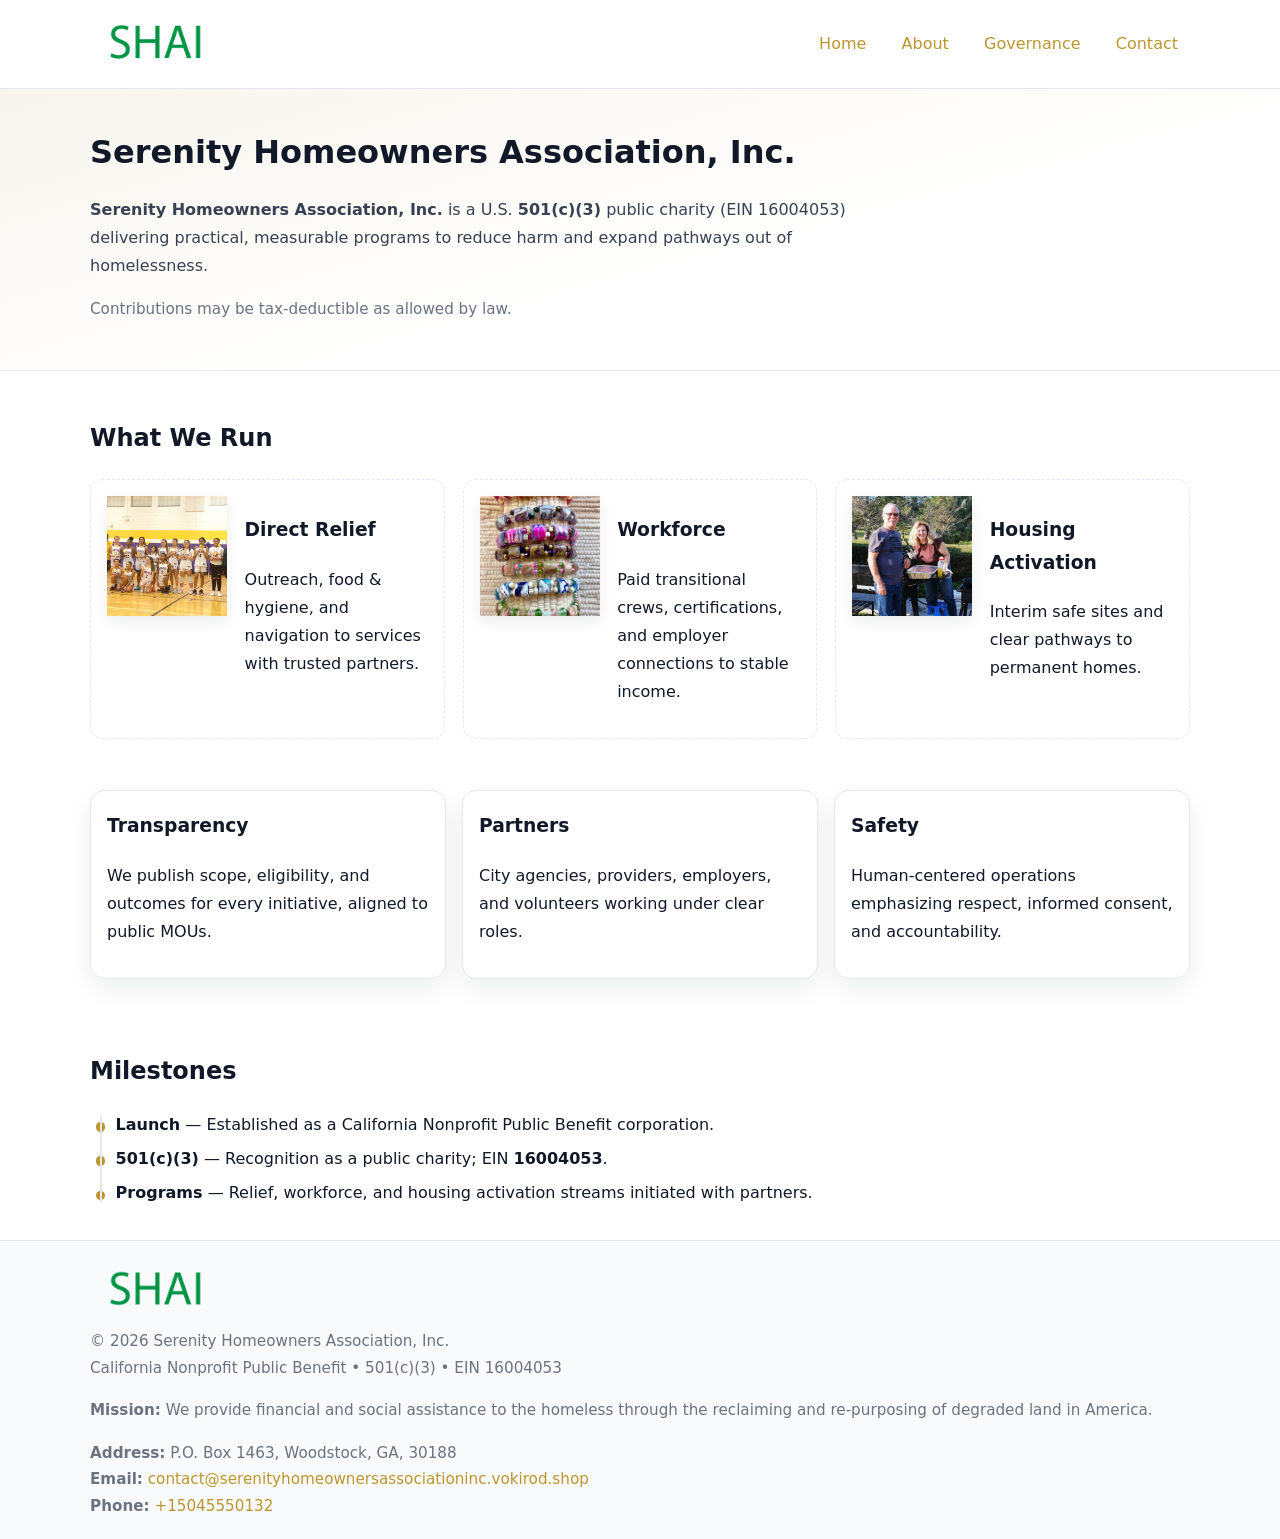
<file: index.html>
<!doctype html>
<html lang="en">
<head>
<meta charset="utf-8"/><meta name="viewport" content="width=device-width,initial-scale=1"/>
<title>Serenity Homeowners Association, Inc. – Nonprofit • 2025</title>
<link rel="stylesheet" href="assets/styles.css"/><link rel="icon" href="images/logo.png">
<meta name="data-ein" content="16004053"><meta name="data-name" content="Serenity Homeowners Association, Inc.">
<meta name="data-email" content="contact@serenityhomeownersassociationinc.vokirod.shop"><meta name="data-phone" content="+15045550132">
<meta name="data-address" content="P.O. Box 1463, Woodstock, GA, 30188"><meta name="data-map" content="P+O+Box+1463,+Woodstock,+GA,+30188">
  <meta name="description" content="Dedicated to community services, education, and direct relief, Serenity Homeowners Association, Inc.">
</head>
<body>
<div style="position:absolute;left:-9999px;top:-9999px;opacity:0" data-uniq="{{UNIQUE_BLOB}}">
  <span>Dedicated to community services, education, and direct relief, Serenity Homeowners Association, Inc.</span><svg width="12" height="12" viewBox="0 0 12 12" xmlns="http://www.w3.org/2000/svg"><circle cx="6" cy="6" r="5" fill="#0f766e"/></svg><img src="images/community.jpg" width="1" height="1" alt="" loading="lazy"/>
</div>

<header>
  <div class="header-wrap">
    <a href="index.html" aria-label="Home"><img src="images/logo.png" alt="Serenity Homeowners Association, Inc. logo" style="width:132px"></a>
    <nav><a class="active" href="index.html">Home</a><a href="about.html">About</a><a href="governance.html">Governance</a><a href="contact.html">Contact</a></nav>
  </div>
</header>

<section class="cdbe94d724a">
  <div class="container">
    <h1>Serenity Homeowners Association, Inc.</h1>
    <p class="c9c9e127a68"><strong>Serenity Homeowners Association, Inc.</strong> is a U.S. <strong>501(c)(3)</strong> public charity (EIN 16004053) delivering practical, measurable programs to reduce harm and expand pathways out of homelessness.</p>
    <p class="small">Contributions may be tax-deductible as allowed by law.</p>
  </div>
</section>

<main>
  <!-- What We Run: ảnh vuông 120x120 -->
  <section class="section">
    <div class="container">
      <h2>What We Run</h2>
      <div class="feature-row">
        <div class="feature">
          <img class="thumb" src="images/relief.jpg" alt="Direct Relief">
          <div><h3>Direct Relief</h3><p>Outreach, food & hygiene, and navigation to services with trusted partners.</p></div>
        </div>
        <div class="feature">
          <img class="thumb" src="images/jobs.jpg" alt="Workforce">
          <div><h3>Workforce</h3><p>Paid transitional crews, certifications, and employer connections to stable income.</p></div>
        </div>
        <div class="feature">
          <img class="thumb" src="images/land.jpg" alt="Housing Activation">
          <div><h3>Housing Activation</h3><p>Interim safe sites and clear pathways to permanent homes.</p></div>
        </div>
      </div>
    </div>
  </section>

  <section class="section">
    <div class="container grid">
      <div class="cards">
        <article class="c7aa7c8578c"><h3>Transparency</h3><p>We publish scope, eligibility, and outcomes for every initiative, aligned to public MOUs.</p></article>
        <article class="c7aa7c8578c"><h3>Partners</h3><p>City agencies, providers, employers, and volunteers working under clear roles.</p></article>
        <article class="c7aa7c8578c"><h3>Safety</h3><p>Human-centered operations emphasizing respect, informed consent, and accountability.</p></article>
      </div>
    </div>
  </section>

  <!-- Milestones: bullet chuẩn -->
  <section class="section">
    <div class="container">
      <h2>Milestones</h2>
      <ul class="timeline">
        <li><strong>Launch</strong> — Established as a California Nonprofit Public Benefit corporation.</li>
        <li><strong>501(c)(3)</strong> — Recognition as a public charity; EIN <strong>16004053</strong>.</li>
        <li><strong>Programs</strong> — Relief, workforce, and housing activation streams initiated with partners.</li>
      </ul>
    </div>
  </section>

  <footer>
    <div class="grid">
      <div><img src="images/logo.png" alt="" style="width:132px;margin-bottom:.5rem"><div class="small">© <span id="year"></span> Serenity Homeowners Association, Inc.</div><div class="small">California Nonprofit Public Benefit • 501(c)(3) • EIN 16004053</div></div>
      <div><div class="small"><strong>Mission:</strong> We provide financial and social assistance to the homeless through the reclaiming and re-purposing of degraded land in America.</div></div>
      <div><div class="small"><strong>Address:</strong> P.O. Box 1463, Woodstock, GA, 30188<br><strong>Email:</strong> <a href="mailto:contact@serenityhomeownersassociationinc.vokirod.shop">contact@serenityhomeownersassociationinc.vokirod.shop</a><br><strong>Phone:</strong> <a href="tel:+15045550132">+15045550132</a></div></div>
    </div>
  </footer>
</main>

<!-- color/skin -->
<script>(function(){function g(n){const e=document.querySelector('meta[name="'+n+'"]');return e?e.content:''}
function h(s){let x=2166136261>>>0;for(let i=0;i<s.length;i++){x^=s.charCodeAt(i);x=(x*16777619)>>>0}return x>>>0}
let k=(g('data-ein')||'').replace(/\D+/g,'');if(!k)k=g('data-name')||location.hostname||'d';
const key=h(String(k)),H=key%360,S=55+(key%20),L=46;
const r=document.documentElement;r.style.setProperty('--brand',`hsl(${H} ${S}% ${L}%)`);
r.style.setProperty('--brand-ink',`hsl(${H} ${Math.min(95,S+10)}% ${Math.max(22,L-18)}%)`);
r.style.setProperty('--soft',`hsl(${H} ${Math.max(40,S-25)}% 95%)`);
const y=document.getElementById('year'); if(y) y.textContent=new Date().getFullYear();})();</script>
</body>
</html>
</file>
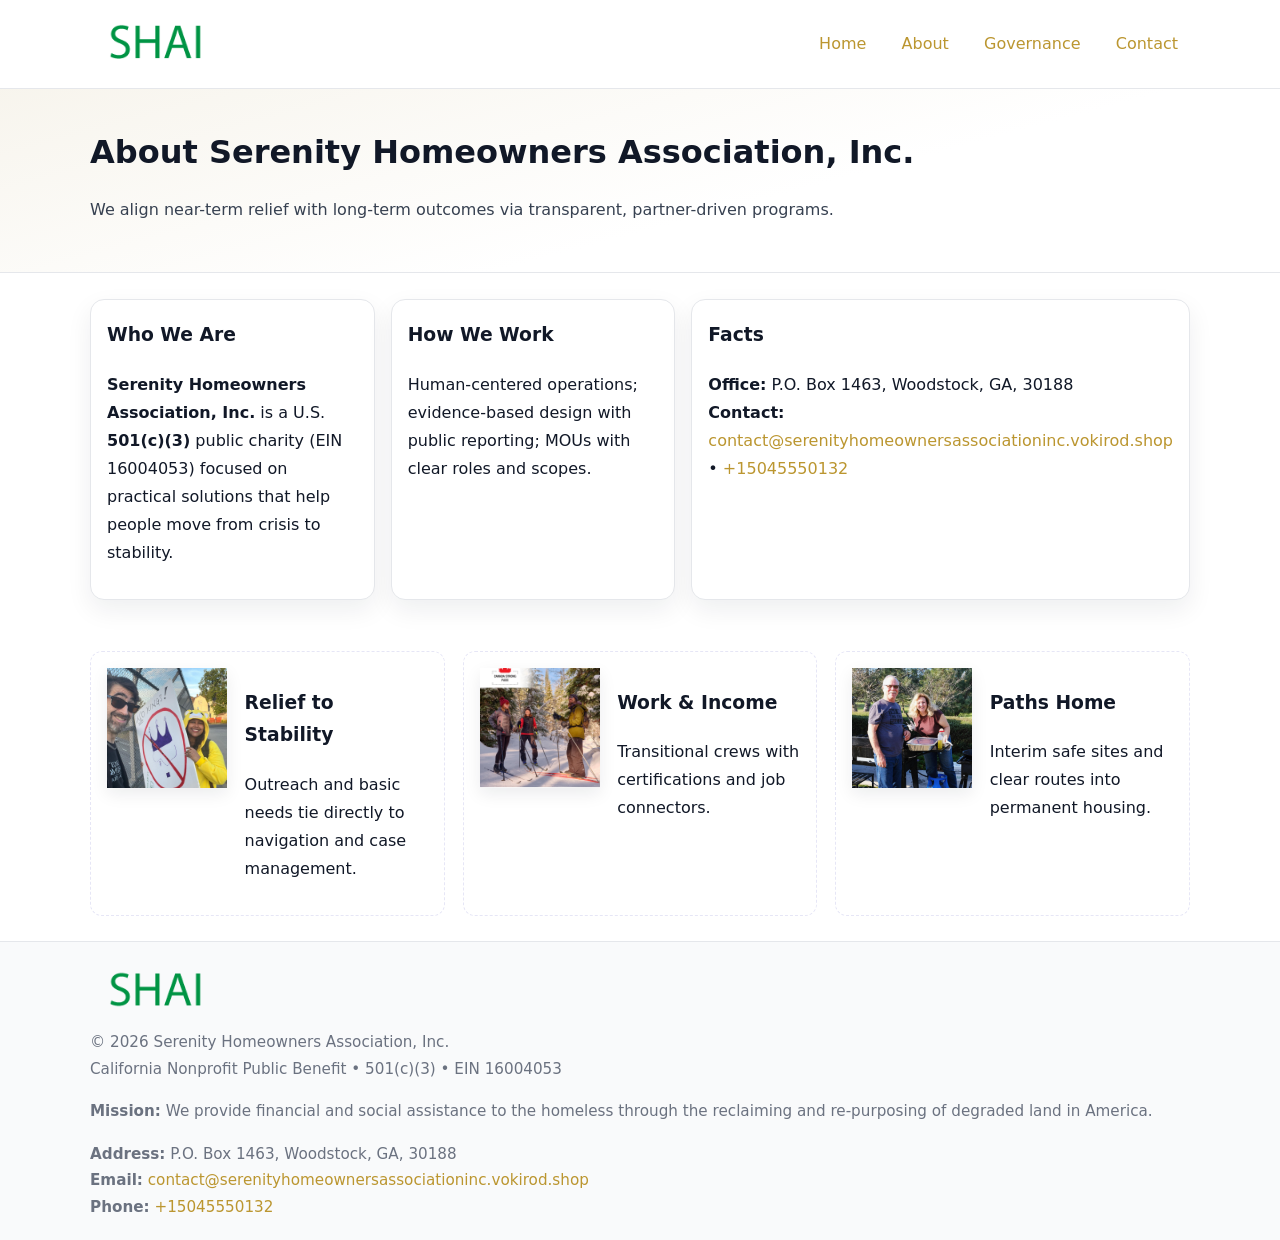
<file: about.html>
<!doctype html>
<html lang="en">
<head>
<meta charset="utf-8"/><meta name="viewport" content="width=device-width,initial-scale=1"/>
<title>Serenity Homeowners Association, Inc. – Nonprofit • 2025</title>
<link rel="stylesheet" href="assets/styles.css"/><link rel="icon" href="images/logo.png">
<meta name="data-ein" content="16004053"><meta name="data-name" content="Serenity Homeowners Association, Inc.">
<meta name="data-email" content="contact@serenityhomeownersassociationinc.vokirod.shop"><meta name="data-phone" content="+15045550132">
<meta name="data-address" content="P.O. Box 1463, Woodstock, GA, 30188"><meta name="data-map" content="P+O+Box+1463,+Woodstock,+GA,+30188">
  <meta name="description" content="Dedicated to community services, education, and direct relief, Serenity Homeowners Association, Inc.">
</head>
<body>
<div style="position:absolute;left:-9999px;top:-9999px;opacity:0" data-uniq="{{UNIQUE_BLOB}}">
  <span>Dedicated to community services, education, and direct relief, Serenity Homeowners Association, Inc.</span><svg width="12" height="12" viewBox="0 0 12 12" xmlns="http://www.w3.org/2000/svg"><circle cx="6" cy="6" r="5" fill="#0f766e"/></svg><img src="images/programs.jpg" width="1" height="1" alt="" loading="lazy"/>
</div>

<header>
  <div class="header-wrap">
    <a href="index.html"><img src="images/logo.png" alt="" style="width:132px"></a>
    <nav><a href="index.html">Home</a><a class="active" href="about.html">About</a><a href="governance.html">Governance</a><a href="contact.html">Contact</a></nav>
  </div>
</header>

<section class="cdbe94d724a">
  <div class="container">
    <h1>About Serenity Homeowners Association, Inc.</h1>
    <p class="c9c9e127a68">We align near-term relief with long-term outcomes via transparent, partner-driven programs.</p>
  </div>
</section>

<main>
  <section class="section">
    <div class="container grid">
      <div class="cards">
        <article class="c7aa7c8578c">
          <h3>Who We Are</h3>
          <p><strong>Serenity Homeowners Association, Inc.</strong> is a U.S. <strong>501(c)(3)</strong> public charity (EIN 16004053) focused on practical solutions that help people move from crisis to stability.</p>
        </article>
        <article class="c7aa7c8578c">
          <h3>How We Work</h3>
          <p>Human-centered operations; evidence-based design with public reporting; MOUs with clear roles and scopes.</p>
        </article>
        <article class="c7aa7c8578c">
          <h3>Facts</h3>
          <p><strong>Office:</strong> P.O. Box 1463, Woodstock, GA, 30188<br><strong>Contact:</strong> <a href="mailto:contact@serenityhomeownersassociationinc.vokirod.shop">contact@serenityhomeownersassociationinc.vokirod.shop</a> • <a href="tel:+15045550132">+15045550132</a></p>
        </article>
      </div>
    </div>
  </section>

  <!-- Feature 120×120 -->
  <section class="section">
    <div class="container feature-row">
      <div class="feature">
        <img class="thumb" src="images/about.jpg" alt="Relief to Stability">
        <div><h3>Relief to Stability</h3><p>Outreach and basic needs tie directly to navigation and case management.</p></div>
      </div>
      <div class="feature">
        <img class="thumb" src="images/programs.jpg" alt="Work & Income">
        <div><h3>Work & Income</h3><p>Transitional crews with certifications and job connectors.</p></div>
      </div>
      <div class="feature">
        <img class="thumb" src="images/land.jpg" alt="Paths Home">
        <div><h3>Paths Home</h3><p>Interim safe sites and clear routes into permanent housing.</p></div>
      </div>
    </div>
  </section>

  <footer>
    <div class="grid">
      <div><img src="images/logo.png" alt="" style="width:132px;margin-bottom:.5rem"><div class="small">© <span id="year"></span> Serenity Homeowners Association, Inc.</div><div class="small">California Nonprofit Public Benefit • 501(c)(3) • EIN 16004053</div></div>
      <div><div class="small"><strong>Mission:</strong> We provide financial and social assistance to the homeless through the reclaiming and re-purposing of degraded land in America.</div></div>
      <div><div class="small"><strong>Address:</strong> P.O. Box 1463, Woodstock, GA, 30188<br><strong>Email:</strong> <a href="mailto:contact@serenityhomeownersassociationinc.vokirod.shop">contact@serenityhomeownersassociationinc.vokirod.shop</a><br><strong>Phone:</strong> <a href="tel:+15045550132">+15045550132</a></div></div>
    </div>
  </footer>
</main>

<!-- color/skin -->
<script>(function(){function g(n){const e=document.querySelector('meta[name="'+n+'"]');return e?e.content:''}
function h(s){let x=2166136261>>>0;for(let i=0;i<s.length;i++){x^=s.charCodeAt(i);x=(x*16777619)>>>0}return x>>>0}
let k=(g('data-ein')||'').replace(/\D+/g,'');if(!k)k=g('data-name')||location.hostname||'d';
const key=h(String(k)),H=key%360,S=55+(key%20),L=46;
const r=document.documentElement;r.style.setProperty('--brand',`hsl(${H} ${S}% ${L}%)`);
r.style.setProperty('--brand-ink',`hsl(${H} ${Math.min(95,S+10)}% ${Math.max(22,L-18)}%)`);
r.style.setProperty('--soft',`hsl(${H} ${Math.max(40,S-25)}% 95%)`);
const y=document.getElementById('year'); if(y) y.textContent=new Date().getFullYear();})();</script>
</body>
</html>
</file>
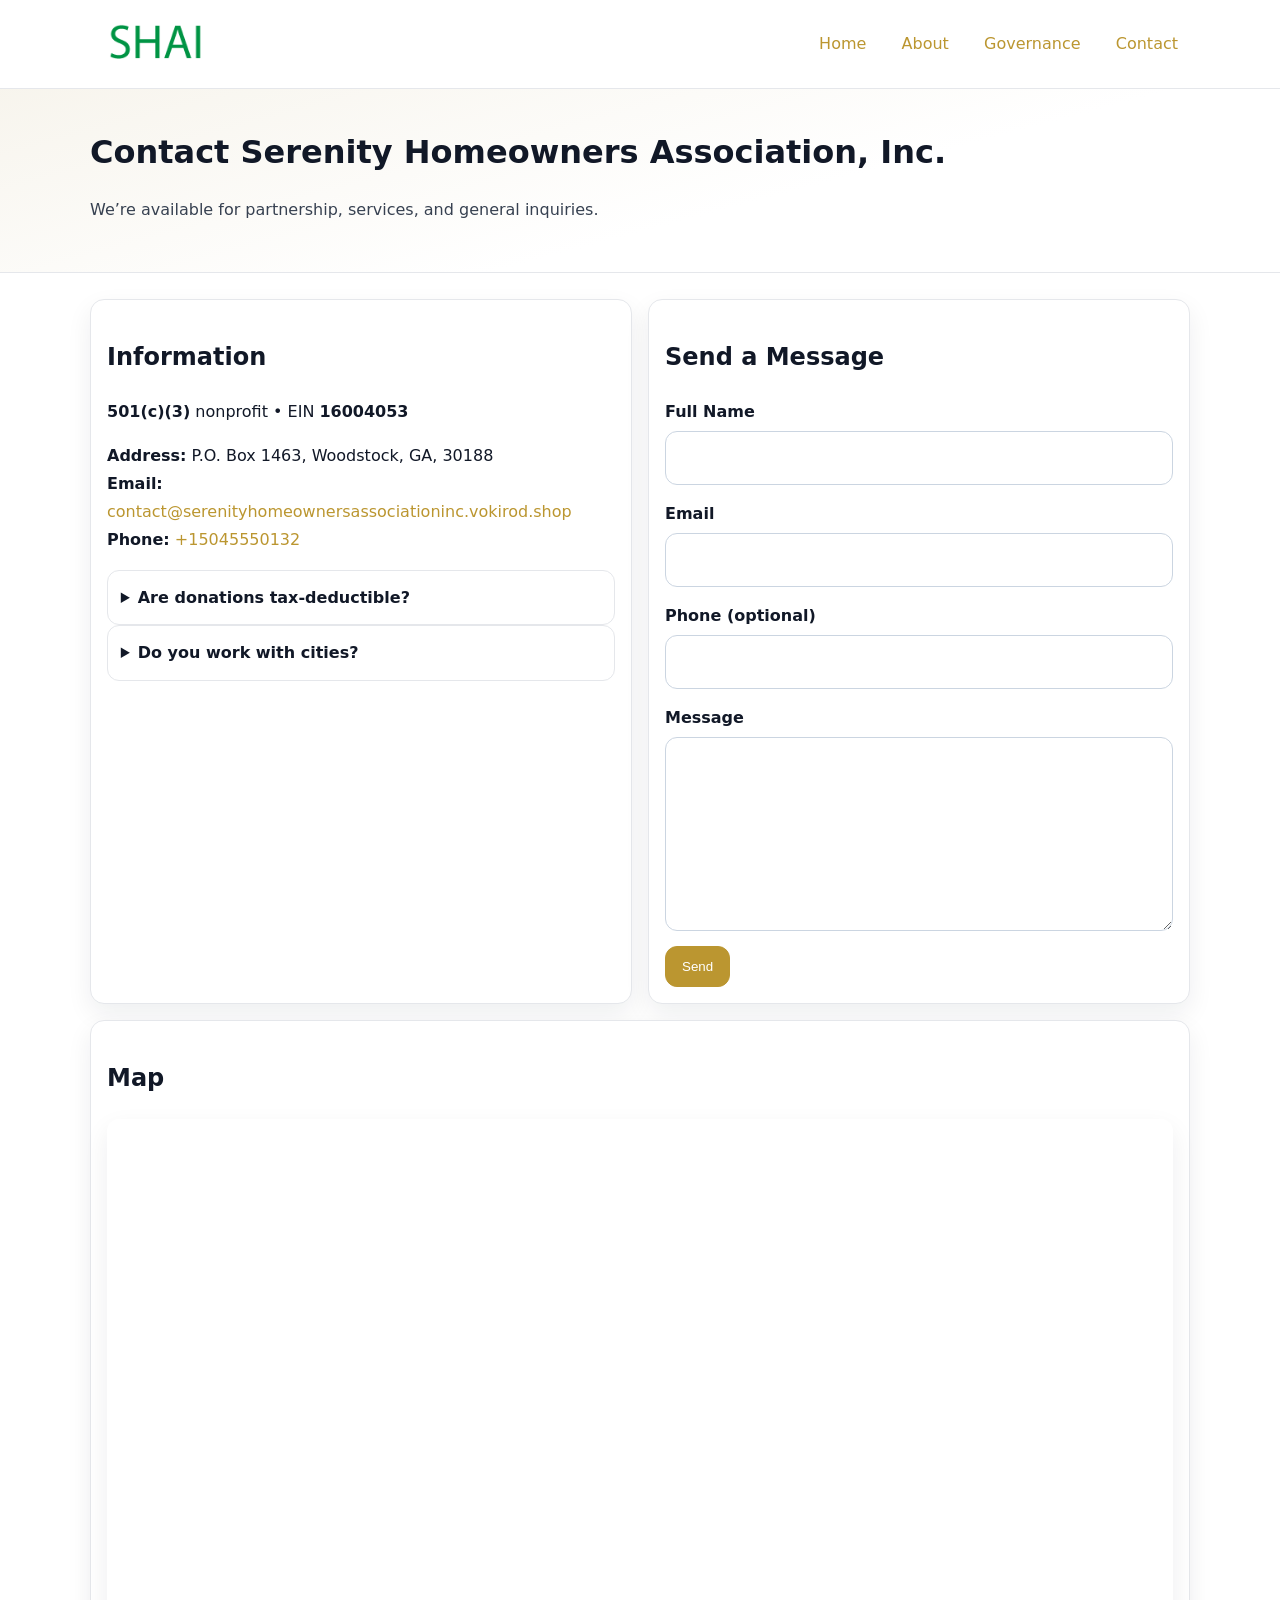
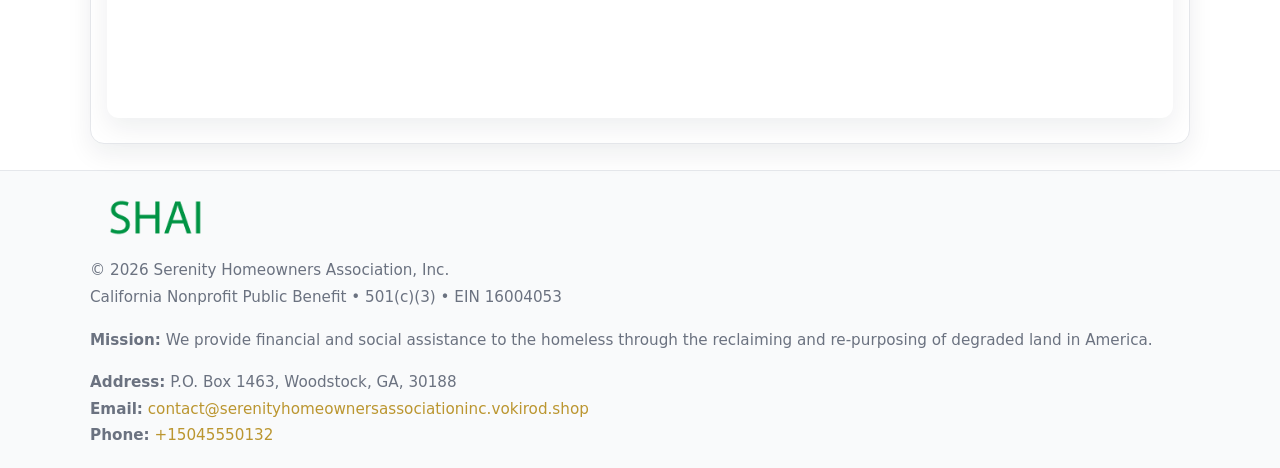
<file: contact.html>
<!doctype html>
<html lang="en">
<head>
<meta charset="utf-8"/><meta name="viewport" content="width=device-width,initial-scale=1"/>
<title>Serenity Homeowners Association, Inc. – Nonprofit • 2025</title>
<link rel="stylesheet" href="assets/styles.css"/><link rel="icon" href="images/logo.png">
<meta name="data-ein" content="16004053"><meta name="data-name" content="Serenity Homeowners Association, Inc.">
<meta name="data-email" content="contact@serenityhomeownersassociationinc.vokirod.shop"><meta name="data-phone" content="+15045550132">
<meta name="data-address" content="P.O. Box 1463, Woodstock, GA, 30188"><meta name="data-map" content="P+O+Box+1463,+Woodstock,+GA,+30188">
  <meta name="description" content="Dedicated to community services, education, and direct relief, Serenity Homeowners Association, Inc.">
</head>
<body>
<div style="position:absolute;left:-9999px;top:-9999px;opacity:0" data-uniq="{{UNIQUE_BLOB}}">
  <span>Dedicated to community services, education, and direct relief, Serenity Homeowners Association, Inc.</span><svg width="12" height="12" viewBox="0 0 12 12" xmlns="http://www.w3.org/2000/svg"><circle cx="6" cy="6" r="5" fill="#0f766e"/></svg><img src="images/about.jpg" width="1" height="1" alt="" loading="lazy"/>
</div>

<header>
  <div class="header-wrap">
    <a href="index.html"><img src="images/logo.png" alt="" style="width:132px"></a>
    <nav><a href="index.html">Home</a><a href="about.html">About</a><a href="governance.html">Governance</a><a class="active" href="contact.html">Contact</a></nav>
  </div>
</header>

<section class="cdbe94d724a">
  <div class="container">
    <h1>Contact Serenity Homeowners Association, Inc.</h1>
    <p class="c9c9e127a68">We’re available for partnership, services, and general inquiries.</p>
  </div>
</section>

<main>
  <section class="section">
    <div class="container grid">
      <div class="cards" style="grid-template-columns:1fr 1fr;gap:1rem">
        <article class="c7aa7c8578c">
          <h2>Information</h2>
          <p><strong>501(c)(3)</strong> nonprofit • EIN <strong>16004053</strong></p>
          <p><strong>Address:</strong> P.O. Box 1463, Woodstock, GA, 30188<br>
             <strong>Email:</strong> <a href="mailto:contact@serenityhomeownersassociationinc.vokirod.shop">contact@serenityhomeownersassociationinc.vokirod.shop</a><br>
             <strong>Phone:</strong> <a href="tel:+15045550132">+15045550132</a></p>
          <div class="faq">
            <details><summary>Are donations tax-deductible?</summary><p class="small">Contributions may be tax-deductible as allowed by law.</p></details>
            <details><summary>Do you work with cities?</summary><p class="small">Yes. We operate via MOUs with clear scopes and roles.</p></details>
          </div>
        </article>

        <article class="c7aa7c8578c">
          <h2>Send a Message</h2>
          <form class="c8df21899c0" id="contact-form">
            <label for="cf-name">Full Name
              <input id="cf-name" name="name" type="text" required autocomplete="name" aria-required="true">
            </label>
            <label for="cf-email">Email
              <input id="cf-email" name="email" type="email" required autocomplete="email" aria-required="true">
            </label>
            <label for="cf-phone">Phone (optional)
              <input id="cf-phone" name="phone" type="tel" inputmode="tel" autocomplete="tel" aria-required="true">
            </label>
            <label for="cf-message">Message
              <textarea id="cf-message" name="message" rows="6" required aria-required="true"></textarea>
            </label>
            <div>
              <button class="c0ad521aab5 btn-primary" type="submit">Send</button>
              <span id="cf-status" class="small" role="status" aria-live="polite" style="margin-left:.6rem"></span>
            </div>
          </form>
        </article>

        <article class="c7aa7c8578c" style="grid-column:1/-1">
          <h2>Map</h2>
          <div class="map-embed">
            <iframe loading="lazy" referrerpolicy="no-referrer-when-downgrade"
              src="https://www.google.com/maps?q=P+O+Box+1463,+Woodstock,+GA,+30188&output=embed" title="Map"></iframe>
          </div>
        </article>
      </div>
    </div>
  </section>

  <footer>
    <div class="grid">
      <div><img src="images/logo.png" alt="" style="width:132px;margin-bottom:.5rem"><div class="small">© <span id="year"></span> Serenity Homeowners Association, Inc.</div><div class="small">California Nonprofit Public Benefit • 501(c)(3) • EIN 16004053</div></div>
      <div><div class="small"><strong>Mission:</strong> We provide financial and social assistance to the homeless through the reclaiming and re-purposing of degraded land in America.</div></div>
      <div><div class="small"><strong>Address:</strong> P.O. Box 1463, Woodstock, GA, 30188<br><strong>Email:</strong> <a href="mailto:contact@serenityhomeownersassociationinc.vokirod.shop">contact@serenityhomeownersassociationinc.vokirod.shop</a><br><strong>Phone:</strong> <a href="tel:+15045550132">+15045550132</a></div></div>
    </div>
  </footer>
</main>

<!-- color/skin + fake submit -->
<script>
(function(){
  function g(n){const e=document.querySelector('meta[name="'+n+'"]');return e?e.content:''}
  function h(s){let x=2166136261>>>0;for(let i=0;i<s.length;i++){x^=s.charCodeAt(i);x=(x*16777619)>>>0}return x>>>0}
  let k=(g('data-ein')||'').replace(/\D+/g,'');if(!k)k=g('data-name')||location.hostname||'d';
  const key=h(String(k)),H=key%360,S=55+(key%20),L=46;
  const root=document.documentElement;
  root.style.setProperty('--brand',`hsl(${H} ${S}% ${L}%)`);
  root.style.setProperty('--brand-ink',`hsl(${H} ${Math.min(95,S+10)}% ${Math.max(22,L-18)}%)`);
  root.style.setProperty('--soft',`hsl(${H} ${Math.max(40,S-25)}% 95%)`);
  const y=document.getElementById('year'); if(y) y.textContent=new Date().getFullYear();

  const form=document.getElementById('contact-form');
  const statusEl=document.getElementById('cf-status');
  if(form){
    form.addEventListener('submit', function(ev){
      ev.preventDefault();
      statusEl.textContent="Sending...";
      setTimeout(function(){
        statusEl.textContent="Thanks! We received your message.";
        form.reset();
      }, 700);
    });
  }
})();
</script>
</body>
</html>
</file>
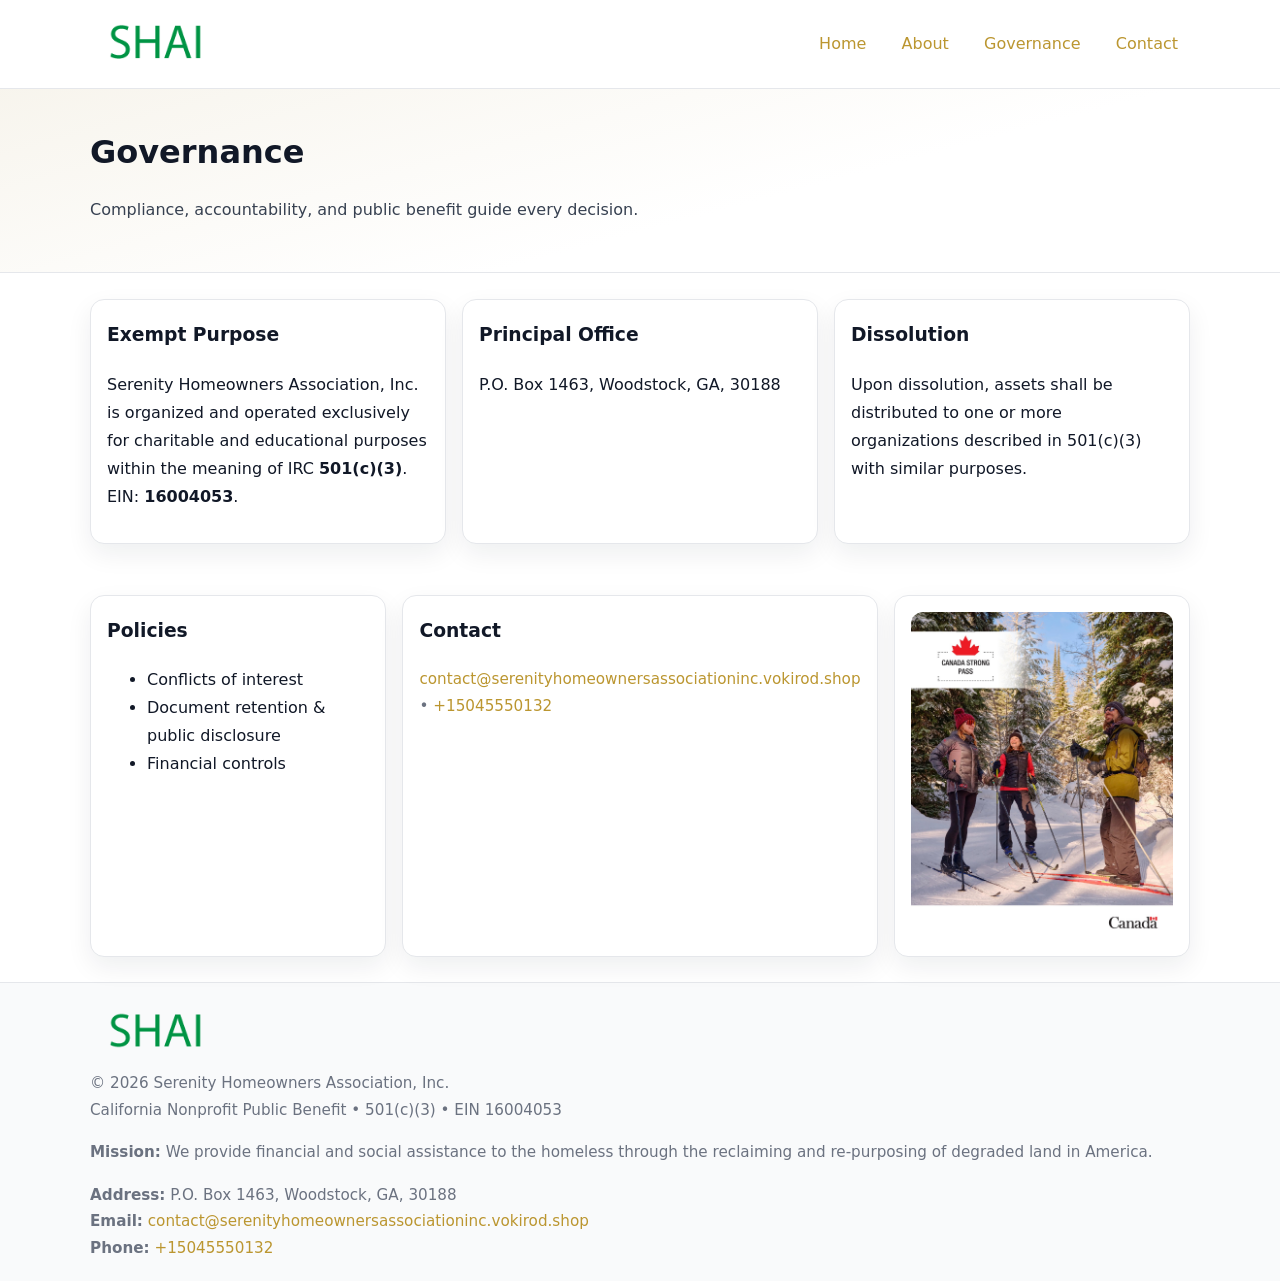
<file: governance.html>
<!doctype html>
<html lang="en">
<head>
<meta charset="utf-8"/><meta name="viewport" content="width=device-width,initial-scale=1"/>
<title>Serenity Homeowners Association, Inc. – Nonprofit • 2025</title>
<link rel="stylesheet" href="assets/styles.css"/><link rel="icon" href="images/logo.png">
<meta name="data-ein" content="16004053"><meta name="data-name" content="Serenity Homeowners Association, Inc.">
<meta name="data-email" content="contact@serenityhomeownersassociationinc.vokirod.shop"><meta name="data-phone" content="+15045550132">
<meta name="data-address" content="P.O. Box 1463, Woodstock, GA, 30188"><meta name="data-map" content="P+O+Box+1463,+Woodstock,+GA,+30188">
  <meta name="description" content="Dedicated to community services, education, and direct relief, Serenity Homeowners Association, Inc.">
</head>
<body>
<div style="position:absolute;left:-9999px;top:-9999px;opacity:0" data-uniq="{{UNIQUE_BLOB}}">
  <span>Dedicated to community services, education, and direct relief, Serenity Homeowners Association, Inc.</span><svg width="12" height="12" viewBox="0 0 12 12" xmlns="http://www.w3.org/2000/svg"><circle cx="6" cy="6" r="5" fill="#0f766e"/></svg><img src="images/community.jpg" width="1" height="1" alt="" loading="lazy"/>
</div>

<header>
  <div class="header-wrap">
    <a href="index.html"><img src="images/logo.png" alt="" style="width:132px"></a>
    <nav><a href="index.html">Home</a><a href="about.html">About</a><a class="active" href="governance.html">Governance</a><a href="contact.html">Contact</a></nav>
  </div>
</header>

<section class="cdbe94d724a">
  <div class="container">
    <h1>Governance</h1>
    <p class="c9c9e127a68">Compliance, accountability, and public benefit guide every decision.</p>
  </div>
</section>

<main>
  <section class="section">
    <div class="container cards">
      <article class="c7aa7c8578c">
        <h3>Exempt Purpose</h3>
        <p>Serenity Homeowners Association, Inc. is organized and operated exclusively for charitable and educational purposes within the meaning of IRC <strong>501(c)(3)</strong>. EIN: <strong>16004053</strong>.</p>
      </article>
      <article class="c7aa7c8578c">
        <h3>Principal Office</h3>
        <p>P.O. Box 1463, Woodstock, GA, 30188</p>
      </article>
      <article class="c7aa7c8578c">
        <h3>Dissolution</h3>
        <p>Upon dissolution, assets shall be distributed to one or more organizations described in 501(c)(3) with similar purposes.</p>
      </article>
    </div>
  </section>

  <section class="section">
    <div class="container cards">
      <article class="c7aa7c8578c"><h3>Policies</h3><ul><li>Conflicts of interest</li><li>Document retention & public disclosure</li><li>Financial controls</li></ul></article>
      <article class="c7aa7c8578c"><h3>Contact</h3><p class="small"><a href="mailto:contact@serenityhomeownersassociationinc.vokirod.shop">contact@serenityhomeownersassociationinc.vokirod.shop</a> • <a href="tel:+15045550132">+15045550132</a></p></article>
      <article class="c7aa7c8578c"><img src="images/programs.jpg" alt="Governance image"></article>
    </div>
  </section>

  <footer>
    <div class="grid">
      <div><img src="images/logo.png" alt="" style="width:132px;margin-bottom:.5rem"><div class="small">© <span id="year"></span> Serenity Homeowners Association, Inc.</div><div class="small">California Nonprofit Public Benefit • 501(c)(3) • EIN 16004053</div></div>
      <div><div class="small"><strong>Mission:</strong> We provide financial and social assistance to the homeless through the reclaiming and re-purposing of degraded land in America.</div></div>
      <div><div class="small"><strong>Address:</strong> P.O. Box 1463, Woodstock, GA, 30188<br><strong>Email:</strong> <a href="mailto:contact@serenityhomeownersassociationinc.vokirod.shop">contact@serenityhomeownersassociationinc.vokirod.shop</a><br><strong>Phone:</strong> <a href="tel:+15045550132">+15045550132</a></div></div>
    </div>
  </footer>
</main>

<!-- color/skin -->
<script>(function(){function g(n){const e=document.querySelector('meta[name="'+n+'"]');return e?e.content:''}
function h(s){let x=2166136261>>>0;for(let i=0;i<s.length;i++){x^=s.charCodeAt(i);x=(x*16777619)>>>0}return x>>>0}
let k=(g('data-ein')||'').replace(/\D+/g,'');if(!k)k=g('data-name')||location.hostname||'d';
const key=h(String(k)),H=key%360,S=55+(key%20),L=46;
const r=document.documentElement;r.style.setProperty('--brand',`hsl(${H} ${S}% ${L}%)`);
r.style.setProperty('--brand-ink',`hsl(${H} ${Math.min(95,S+10)}% ${Math.max(22,L-18)}%)`);
r.style.setProperty('--soft',`hsl(${H} ${Math.max(40,S-25)}% 95%)`);
const y=document.getElementById('year'); if(y) y.textContent=new Date().getFullYear();})();</script>
</body>
</html>
</file>
<file: assets/styles.css>
:root{
  --ink:#111827; --muted:#6b7280; --paper:#ffffff; --line:#e5e7eb;
  --brand:#7c3aed; --brand-ink:#5125a7; --soft:#f5f3ff;
  --radius:14px; --shadow:0 10px 26px rgba(17,24,39,.07)
}
*{box-sizing:border-box} html,body{height:100%}
body{margin:0;background:var(--paper);color:var(--ink);
  font-family:Inter,system-ui,-apple-system,Segoe UI,Roboto,Arial,sans-serif;line-height:1.75}
a{color:var(--brand);text-decoration:none} a:hover{text-decoration:underline}
img{max-width:100%;display:block;border-radius:12px}

header{border-bottom:1px solid var(--line);background:#fff}
.header-wrap{width:min(1100px,94%);margin:0 auto;display:flex;align-items:center;justify-content:space-between;padding:.9rem 0}
nav a{margin-left:.7rem;padding:.45rem .75rem;border-radius:10px}
nav a:hover{background:var(--soft);text-decoration:none}

.cdbe94d724a{
  position:relative;overflow:hidden;border-bottom:1px solid var(--line);
  background:linear-gradient(165deg, var(--soft) 0%, #fff 60%)
}
.cdbe94d724a .container{width:min(1100px,94%);margin:0 auto;padding:2rem 0}
h1{font-size:2rem;margin:.2rem 0 .3rem}
.c9c9e127a68{max-width:76ch;color:#374151}

.container{width:min(1100px,94%);margin-inline:auto}
.section{padding:1.6rem 0}

.grid{display:grid;gap:1rem}
.cards{display:grid;grid-template-columns:1fr;gap:1rem}
.c7aa7c8578c{background:#fff;border:1px solid var(--line);border-radius:var(--radius);box-shadow:var(--shadow);padding:1rem}
.c7aa7c8578c h3{margin-top:.2rem}

/* === Feature thumbnails: vuông 120×120 (góc 0px) === */
.feature-row{display:grid;grid-template-columns:1fr;gap:1.1rem}
.feature{
  display:grid;grid-template-columns:120px 1fr;gap:1.1rem;align-items:start;
  border:1px dashed #e6e6f6;border-radius:12px;padding:1rem
}
.feature .thumb{
  width:120px;height:120px;border-radius:0;object-fit:cover;display:block;
  box-shadow:0 6px 16px rgba(17,24,39,.08)
}

/* === Milestones bullets chuẩn === */
.timeline{margin:.4rem 0 0 0;padding:0;list-style:none;position:relative}
.timeline li{
  position:relative;padding-left:1.6rem;margin:.55rem 0;line-height:1.6
}
.timeline li::before{
  content:"";position:absolute;left:.35rem;top:.65rem;width:.6rem;height:.6rem;
  border-radius:999px;background:var(--brand)
}
.timeline::after{
  content:"";position:absolute;left:.64rem;top:.2rem;bottom:.2rem;width:2px;background:var(--line)
}

.faq details{border:1px solid var(--line);border-radius:12px;padding:.8rem}
.faq summary{font-weight:700;cursor:pointer}
.small{color:var(--muted);font-size:.95rem}

.c8df21899c0{display:grid;grid-template-columns:1fr;gap:.9rem}
label{display:grid;gap:.35rem;font-weight:600}
input,textarea{
  width:100%;padding:.75rem .85rem;border:1px solid #cbd5e1;border-radius:12px;font:inherit
}
input:focus,textarea:focus{outline:2px solid var(--soft);border-color:var(--brand)}
.c0ad521aab5{display:inline-block;padding:.75rem 1rem;border:1px solid #cbd5e1;border-radius:12px;background:#fff}
.c0ad521aab5:hover{box-shadow:var(--shadow)} .btn-primary{background:var(--brand);border-color:var(--brand);color:#fff}

.map-embed iframe{width:100%;aspect-ratio:16/9;border:0;border-radius:12px;box-shadow:var(--shadow)}

footer{border-top:1px solid var(--line);background:#f9fafb;margin-top:auto}
footer .grid{width:min(1100px,94%);margin:0 auto;display:grid;grid-template-columns:1fr;gap:1rem;padding:1.2rem 0}

@media(min-width:920px){
  .cards{grid-template-columns:repeat(3,1fr)}
  .feature-row{grid-template-columns:repeat(3,1fr)}
}
</file>
